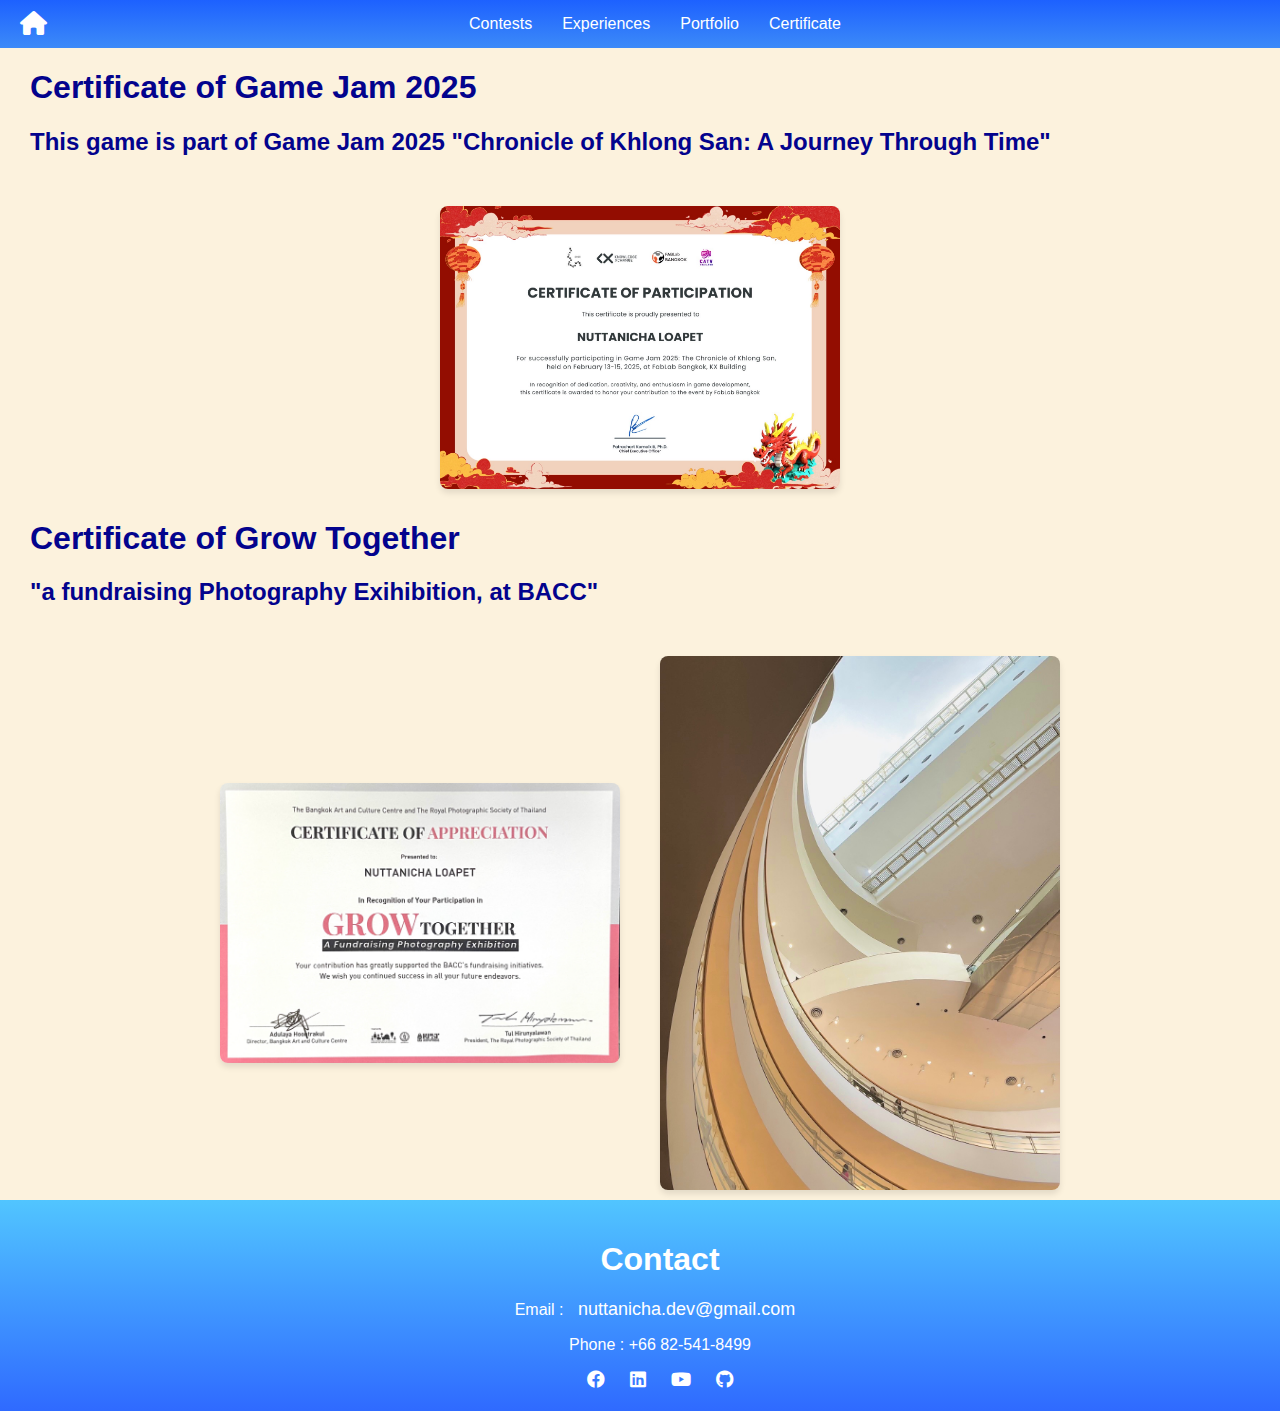
<file: certi.html>
<!DOCTYPE html>
<html lang="en">
<head>
    <meta charset="UTF-8">
    <meta name="viewport" content="width=device-width, initial-scale=1.0">
    <title>Nuttanicha Web</title>
    <link rel="stylesheet" href="https://cdnjs.cloudflare.com/ajax/libs/font-awesome/6.0.0/css/all.min.css">
    <link rel="stylesheet" href="css/Contests.css">
</head>
<body>

    <!-- Header Section -->
    <header>
        <div class="home-icon">
            <a href="home.html"><i class="fa-solid fa-house"></i></a>
        </div>
        <nav>
            <ul>
                <li><a href="Contests.html">Contests</a></li>
                <li><a href="Experiences.html">Experiences</a></li>
                <li><a href="Portfolio.html">Portfolio</a></li>
                <li><a href="certi.html">Certificate</a></li>
            </ul>
        </nav>
    </header>
    <body>
        <!-- Content Sections -->
        <div id="Game" class="Game">
            <h1>Certificate of Game Jam 2025</h1>
            <h2>This game is part of Game Jam 2025 "Chronicle of Khlong San: A Journey Through Time"</h2>
            <div class="center-content">
                <div class="image-row5">
                    <img src="Pic/cer.jpg" alt="pic1">
                </div>
            </div>
            <h1>Certificate of Grow Together</h1>
            <h2>"a fundraising Photography Exihibition, at BACC"</h2>
            <div class="center-content">
                <div class="image-row5">
                    <img src="Pic/cer1.jpg" alt="pic1">
                    <img src="Pic/cer2.jpg" alt="pic2">
                </div>
            </div>
                
            </div>
        </div>
        
    <!-- Footer Section -->
    <footer>
        <h1>Contact</h1>
        <p>Email : <a href="mailto:nuttanicha.dev@gmail.com">nuttanicha.dev@gmail.com</a></p>
        <p>Phone : +66 82-541-8499</p>
        <div class="social-links">
            <a href="https://www.facebook.com/profile.php?id=100003182149854" target="_blank">
                <i class="fa-brands fa-facebook"></i>
            </a>
            <a href="https://www.linkedin.com/in/nuttanichaloapet00" target="_blank">
                <i class="fa-brands fa-linkedin"></i>
            </a>
            <a href="https://www.youtube.com/@rosysparkle.craft0" target="_blank">
                <i class="fa-brands fa-youtube"></i>
            </a>
            <a href="https://github.com/Kam-Nuttanicha" target="_blank">
                <i class="fa-brands fa-github"></i>
            </a>
        </div>
    </footer>

<script>
    function scrollLeft() {
        const container = document.querySelector('.image-row1');
        if (container.scrollLeft > 0) {
            container.scrollBy({
                left: -300,  // เลื่อน 300px ไปทางซ้าย
                behavior: 'smooth'
            });
        }
    }
    
    function scrollRight() {
        const container = document.querySelector('.image-row1');
        const maxScrollLeft = container.scrollWidth - container.clientWidth;
        if (container.scrollLeft < maxScrollLeft) {
            container.scrollBy({
                left: 300,  // เลื่อน 300px ไปทางขวา
                behavior: 'smooth'
            });
        }
    }
    
    
</script>
</body>
</html>
</file>
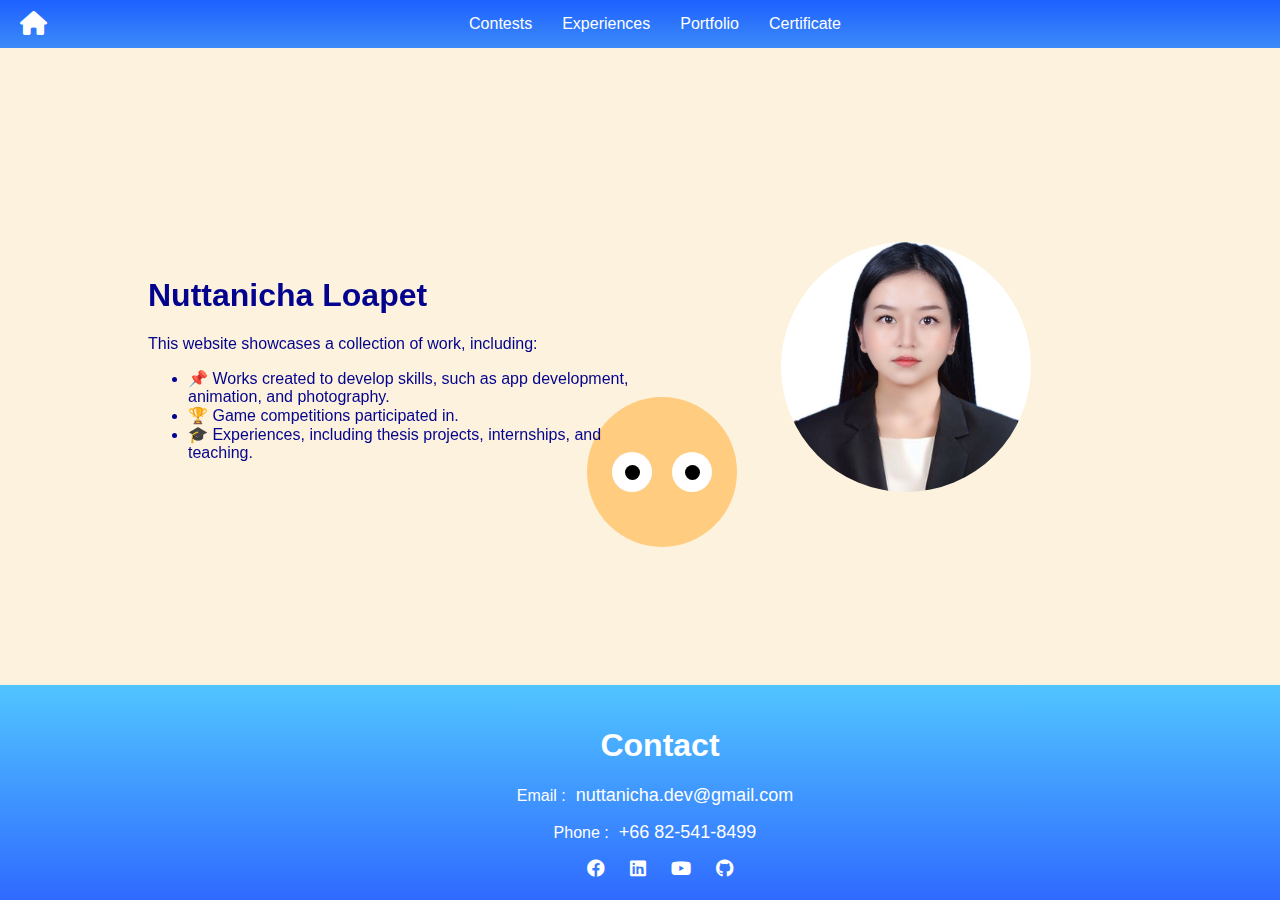
<file: home.html>
<!DOCTYPE html>
<html lang="en">
<head>
    <meta charset="UTF-8">
    <meta name="viewport" content="width=device-width, initial-scale=1.0">
    <title>Nuttanicha Web</title>
    <link rel="stylesheet" href="https://cdnjs.cloudflare.com/ajax/libs/font-awesome/6.0.0/css/all.min.css">
    <link rel="stylesheet" href="css/home.css">
</head>
<body>
<!-- Background Animation -->
<div class="character">
    <div class="eyes">
        <div class="eye">
            <div class="pupil"></div>
        </div>
        <div class="eye">
            <div class="pupil"></div>
        </div>
    </div>
</div>
    <!-- Header Section -->
    <header>
        <div class="home-icon">
            <a href="home.html"><i class="fa-solid fa-house"></i></a>
        </div>
        <nav>
            <ul>
                <li><a href="Contests.html">Contests</a></li>
                <li><a href="Experiences.html">Experiences</a></li>
                <li><a href="Portfolio.html">Portfolio</a></li>
                <li><a href="certi.html">Certificate</a></li>
            </ul>
        </nav>
    </header>

    <!-- Main Content -->
    <div class="container">
        <div class="left">
            <h1>Nuttanicha Loapet</h1>
            <p>This website showcases a collection of work, including:</p>
            <ul>
                <li>📌 Works created to develop skills, such as app development, animation, and photography.</li>
                <li>🏆 Game competitions participated in.</li>
                <li>🎓 Experiences, including thesis projects, internships, and teaching.</li>
            </ul>
        </div>
        <div class="right">
            <img src="Pic/resume.jpg" alt="Profile Picture">
        </div>
    </div>

    <!-- Footer Section -->
    <footer>
        <h1>Contact</h1>
        <p>Email :<a href="mailto:nuttanicha.dev@gmail.com">nuttanicha.dev@gmail.com</a></p>
        <p>Phone :<a href="tel:+66825418499">+66 82-541-8499</a></p>
        <div class="social-links">
            <a href="https://www.facebook.com/profile.php?id=100003182149854" target="_blank">
                <i class="fa-brands fa-facebook"></i>
            </a>
            <a href="https://www.linkedin.com/in/nuttanichaloapet00" target="_blank">
                <i class="fa-brands fa-linkedin"></i>
            </a>
            <a href="https://www.youtube.com/@rosysparkle.craft0" target="_blank">
                <i class="fa-brands fa-youtube"></i>
            </a>
            <a href="https://github.com/Kam-Nuttanicha" target="_blank">
                <i class="fa-brands fa-github"></i>
            </a>
        </div>
    </footer>
<script>
    // ดึง element
const character = document.querySelector('.character');
const eyes = document.querySelectorAll(".eye");
const pupils = document.querySelectorAll(".pupil");

// เริ่มต้นตำแหน่งและความเร็ว
let posX = window.innerWidth / 2;
let posY = window.innerHeight / 2;
let speedX = 0.5; // ปรับให้ช้าลง
let speedY = 0.5;

// อัปเดตตำแหน่งตัวละครทุก frame
function moveCharacter() {
    posX += speedX;
    posY += speedY;

    const charWidth = character.offsetWidth;
    const charHeight = character.offsetHeight;

    // ขอบซ้าย-ขวา
    if (posX <= 0) {
        posX = 0;
        speedX *= -1;
    } else if (posX + charWidth >= window.innerWidth) {
        posX = window.innerWidth - charWidth;
        speedX *= -1;
    }

    // ขอบบน-ล่าง
    if (posY <= 0) {
        posY = 0;
        speedY *= -1;
    } else if (posY + charHeight >= window.innerHeight) {
        posY = window.innerHeight - charHeight;
        speedY *= -1;
    }

    // อัปเดตตำแหน่งใน DOM
    character.style.left = `${posX}px`;
    character.style.top = `${posY}px`;

    requestAnimationFrame(moveCharacter);
}

// ให้ตาตามเมาส์
document.addEventListener("mousemove", (event) => {
    let { clientX: mouseX, clientY: mouseY } = event;

    eyes.forEach((eye, index) => {
        let eyeRect = eye.getBoundingClientRect();
        let eyeX = eyeRect.left + eyeRect.width / 2;
        let eyeY = eyeRect.top + eyeRect.height / 2;

        let deltaX = mouseX - eyeX;
        let deltaY = mouseY - eyeY;

        let angle = Math.atan2(deltaY, deltaX);

        let distance = 10; // ระยะที่รูม่านตาจะเคลื่อน
        let moveX = Math.cos(angle) * distance;
        let moveY = Math.sin(angle) * distance;

        pupils[index].style.transform = `translate(${moveX}px, ${moveY}px)`;
    });
});

// เริ่ม animation
moveCharacter();

    </script>
</body>
</html>
</file>
<file: css/Contests.css>
body {
    font-family: Arial, sans-serif;
    margin: 0;
    padding: 0;
    overflow: auto; 
    color: #03038d;
    background:  #fcf2dd;
}

header {
    display: flex; 
    justify-content: center; 
    align-items: center; 
    background: linear-gradient(to bottom,  #1d61ff ,#3c8af8);
    width: 100%;
    color: white;
    padding: 15px;
    text-align: center;
    position: relative;
}

header ul {
    list-style: none;
    padding: 0;
    margin: 0;
    display: flex; /* ให้ ul อยู่ในแนวเดียวกัน */
}

header ul li {
    margin: 0 15px; /* กำหนดระยะห่างของเมนู */
    display: inline-block; /* ให้เป็นบรรทัดเดียวกัน */
}

header ul li a {
    text-decoration: none;
    color: white;
    font-size: 16px;
}

.home-icon {
    position: absolute;
    left: 20px;
    top: 50%;
    transform: translateY(-50%); /* จัดให้ไอคอนอยู่ตรงกลางของ header */
}

.home-icon a {
    color: white;
    font-size: 24px;
}


/* Navigation Menu */
nav ul {
    list-style: none;
    padding: 0;
    margin: 0;
}

nav ul li {
    display: inline;
    margin: 0 15px;
}

nav ul li a {
    text-decoration: none;
    color: white;
}

/* Footer Styling */
footer {
    width: 100%;
    background: #333;
    color: white;
    text-align: center;
    padding: 20px;
    background: linear-gradient(to bottom,  #51c5ff ,#2f6aff);
}

footer a {
    color: white;
    text-decoration: none;
    margin: 0 10px;
    font-size: 18px;
}

footer a:hover {
    color: #ffcc00; /* เปลี่ยนสีเมื่อ hover */
}

.Gallery {
    display: flex;
    flex-direction: column;
    gap: 20px; /* เพิ่มระยะห่างระหว่างแต่ละแถวของรูปภาพ */
    max-width: 800px;
    margin: auto;
}

.image-row {
    display: flex;
    align-items: center;
    justify-content: center;
    gap: 20px; /* เพิ่มระยะห่างระหว่างรูปภาพในแถวเดียวกัน */
    margin-top: 20px; /* เพิ่มระยะห่างระหว่างบรรทัด */
}

.image-row img {
    width: 250px;
    height: auto;
    border-radius: 8px;
    box-shadow: 0 4px 6px rgba(0, 0, 0, 0.1);
    margin: 0 10px;
}
.image-row5 {
    display: flex;
    align-items: center;
    justify-content: center;
    gap: 20px; /* เพิ่มระยะห่างระหว่างรูปภาพในแถวเดียวกัน */
    margin-top: 20px; /* เพิ่มระยะห่างระหว่างบรรทัด */
}

.image-row5 img {
    width: 400px;
    height: auto;
    border-radius: 8px;
    box-shadow: 0 4px 6px rgba(0, 0, 0, 0.1);
    margin: 0 10px;
}
.image-slider {
    display: flex;
    align-items: center;
    justify-content: center;
    position: relative;
    width: 100%;
}

.image-slider {
    display: flex;
    align-items: center;
    justify-content: center;
    position: relative;
    width: 100%;
    overflow: hidden; /* ซ่อนส่วนเกินที่เลื่อนออกมา */
}
.image-row1 {
    display: flex;
    gap: 20px;
    margin-top: 20px;
    overflow-x: auto;  /* ให้สามารถเลื่อนทางแนวนอนได้ */
    scroll-behavior: smooth;
    white-space: nowrap; /* รูปภาพไม่แยกบรรทัด */
    padding-bottom: 10px; /* ปรับช่องว่างด้านล่างให้ดีขึ้น */
}

.image-row1 img {
    width: 300px;
    height: auto;
    border-radius: 8px;
    box-shadow: 0 4px 6px rgba(0, 0, 0, 0.1);
    margin: 0 10px;
}


.arrow-left, .arrow-right {
    position: absolute;
    top: 50%;
    transform: translateY(-50%);
    background-color: rgba(0, 0, 0, 0.5);
    color: white;
    border: none;
    padding: 15px;
    font-size: 24px;
    cursor: pointer;
    border-radius: 50%;
    z-index: 1;
}

.arrow-left {
    left: 10px;
}

.arrow-right {
    right: 10px;
}

.arrow-left:hover, .arrow-right:hover {
    background-color: rgba(0, 0, 0, 0.8);
}


.image-row p {
    font-size: 18px;
    font-weight: bold;
    color: #333;
    margin: 0 15px;
}
.App {
    background-color: #FFDDDD; /* สีชมพูอ่อน */
    padding: 20px;
    border-radius: 10px;
    margin: 20px auto;
    max-width: 800px;
}

.Animation {
    background-color: #E6CCFF; /* สีม่วงอ่อน */
    padding: 20px;
    border-radius: 10px;
    margin: 20px auto;
    max-width: 800px;
}

.Gallery {
    background-color: #D6EEFF; /* สีฟ้าอ่อน */
    padding: 20px;
    border-radius: 10px;
    margin: 20px auto;
    max-width: 800px;
}
/* เมนูด้านข้าง (Sidebar) */
.sidebar {
    position: fixed;
    left: 0;
    top: 50%;
    transform: translateY(-50%);
    width: 150px;
    padding: 20px;
    border-radius: 0 10px 10px 0;
}

.sidebar ul {
    list-style: none;
    padding: 0;
    margin: 0;
}

.sidebar ul li {
    margin: 15px 0;
}

.sidebar ul li a {
    text-decoration: none;
    color: white;
    font-size: 18px;
    display: block;
    padding: 20px 10px; /* เพิ่ม padding บน-ล่าง เพื่อให้ปุ่มสูงขึ้น */
    height: 50px; /* หรือกำหนดความสูงแน่นอน */
    background-color: #666;
    border-radius: 5px;
    text-align: center;
    transition: 0.3s;
    line-height: 50px; /* จัดให้ข้อความอยู่กึ่งกลางในปุ่ม */
}


.sidebar ul li a:hover {
    background-color: #ffcc00;
    color: black;
}

/* ทำให้เนื้อหามีระยะห่างจาก Sidebar */
.App, .Animation, .Gallery {
    margin-left: 180px; /* ให้เนื้อหาถอยจาก Sidebar */
    margin-right: 10px; /* เว้นระยะจากขอบขวา 10px */
    padding: 20px;
    border-radius: 10px;
    width: calc(100% - 190px); /* คำนวณขนาดใหม่ (180px sidebar + 10px margin-right) */
    max-width: none;
    box-sizing: border-box;
}



/* เลื่อนหน้าเว็บแบบ Smooth เมื่อกดลิงก์ */
html {
    scroll-behavior: smooth;
} 

.video {
    width: 50%; 
    height: auto; 
    display: block; 
    margin: 0 auto; 
}
.video1 {
    width: 20%; 
    height: auto; 
    display: block; 
    margin: 0 auto; 
}
.link-button {
    background-color: #4CAF50; /* สีเขียว */
    border: none;
    color: white;
    padding: 15px 32px;
    text-align: center;
    text-decoration: none;
    display: inline-block;
    font-size: 16px;
    margin: 4px 2px;
    cursor: pointer;
    border-radius: 8px;
    transition: background-color 0.3s;
}

.link-button:hover {
    background-color: #77d927; /* สีเขียวเข้มเมื่อ hover */
}
.center-content {
    display: flex;
    flex-direction: column;
    justify-content: center;
    align-items: center;
    text-align: center;
    padding: 10px;
    box-sizing: border-box;
}

.center-content iframe {
    margin-top: 10px;
}

.center-content .link-button {
    margin-top: 10px;
}
.Game{
    padding: 0 30px;
}
.background-video {
    position: fixed;
    top: 0;
    left: 0;
    width: 100%;
    height: 100%;
    object-fit: cover;
    z-index: -1;
    opacity: 0.2; 
}
</file>
<file: css/home.css>
body {
    font-family: Arial, sans-serif;
    margin: 0;
    padding: 0;
    overflow: auto;
    color: #03038d;
    background: #fcf2dd;
    display: flex;
    flex-direction: column;
    min-height: 100vh;
}

/* Header Styling */
header {
    display: flex;
    justify-content: center;
    align-items: center;
    width: 100%;
    background: linear-gradient(to bottom, #1d61ff, #3c8af8);
    color: #ffffff;
    padding: 15px;
    text-align: center;
    position: relative;
}

header ul {
    list-style: none;
    padding: 0;
    margin: 0;
    display: flex;
}

header ul li {
    margin: 0 15px;
    display: inline-block;
}

header ul li a {
    text-decoration: none;
    color: white;
    font-size: 16px;
}

.home-icon {
    position: absolute;
    left: 20px;
    top: 50%;
    transform: translateY(-50%);
}

.home-icon a {
    color: white;
    font-size: 24px;
}

/* Navigation Menu */
nav ul {
    list-style: none;
    padding: 0;
    margin: 0;
}

nav ul li {
    display: inline;
    margin: 0 15px;
}

nav ul li a {
    text-decoration: none;
    color: white;
}

/* Main Content */
.container {
    display: flex;
    flex-wrap: wrap;
    width: 80%;
    margin: 50px auto;
    align-items: center;
    justify-content: center;
    flex-grow: 1;
}

.left {
    flex: 1;
    padding: 20px;
    text-align: left;
}

.right {
    flex: 1;
    display: flex;
    align-items: center;
    justify-content: center;
}

.right img {
    width: 250px;
    height: 250px;
    border-radius: 50%;
    object-fit: cover;
}

/* Footer Styling */
footer {
    width: 100%;
    color: white;
    text-align: center;
    padding: 20px;
    background: linear-gradient(to bottom, #51c5ff, #2f6aff);
    margin-top: auto;
}

footer a {
    color: white;
    text-decoration: none;
    margin: 0 10px;
    font-size: 18px;
}

footer a:hover {
    color: #ffcc00;
}

/* Responsive Design */
@media (max-width: 768px) {
    header {
        flex-direction: row;
        justify-content: center;
        padding: 10px;
    }

    nav ul {
        flex-direction: row;
        text-align: center;
    }

    nav ul li {
        margin: 10px;
    }

    .container {
        flex-direction: column;
        width: 90%;
    }

    .left, .right {
        width: 100%;
        padding: 10px;
        text-align: left;
    }

    .right img {
        width: 200px;
        height: 200px;
        border-radius: 50%;
    }
}
/* ตัวละคร */
.character {
    width: 150px;
    height: 150px;
    background: #ffcc80;
    border-radius: 50%;
    position: fixed; /* ใช้ fixed เพื่อให้ตัวละครอยู่ข้างหลัง */
    top: 50%;
    left: 50%;
    transform: translate(-50%, -50%);
    display: flex;
    justify-content: center;
    align-items: center;
    z-index: -1; /* ส่งตัวละครไปอยู่ข้างหลัง */
    pointer-events: none; /* ป้องกันไม่ให้ตัวละครบังการคลิก */
}


/* ดวงตา */
.eyes {
    display: flex;
    gap: 20px;
    position: absolute;
}

/* ดวงตาแต่ละข้าง */
.eye {
    width: 40px;
    height: 40px;
    background: white;
    border-radius: 50%;
    position: relative;
    display: flex;
    justify-content: center;
    align-items: center;
}

/* รูม่านตา */
.pupil {
    width: 15px;
    height: 15px;
    background: black;
    border-radius: 50%;
    position: absolute;
    transition: transform 0.05s;
}
</file>
